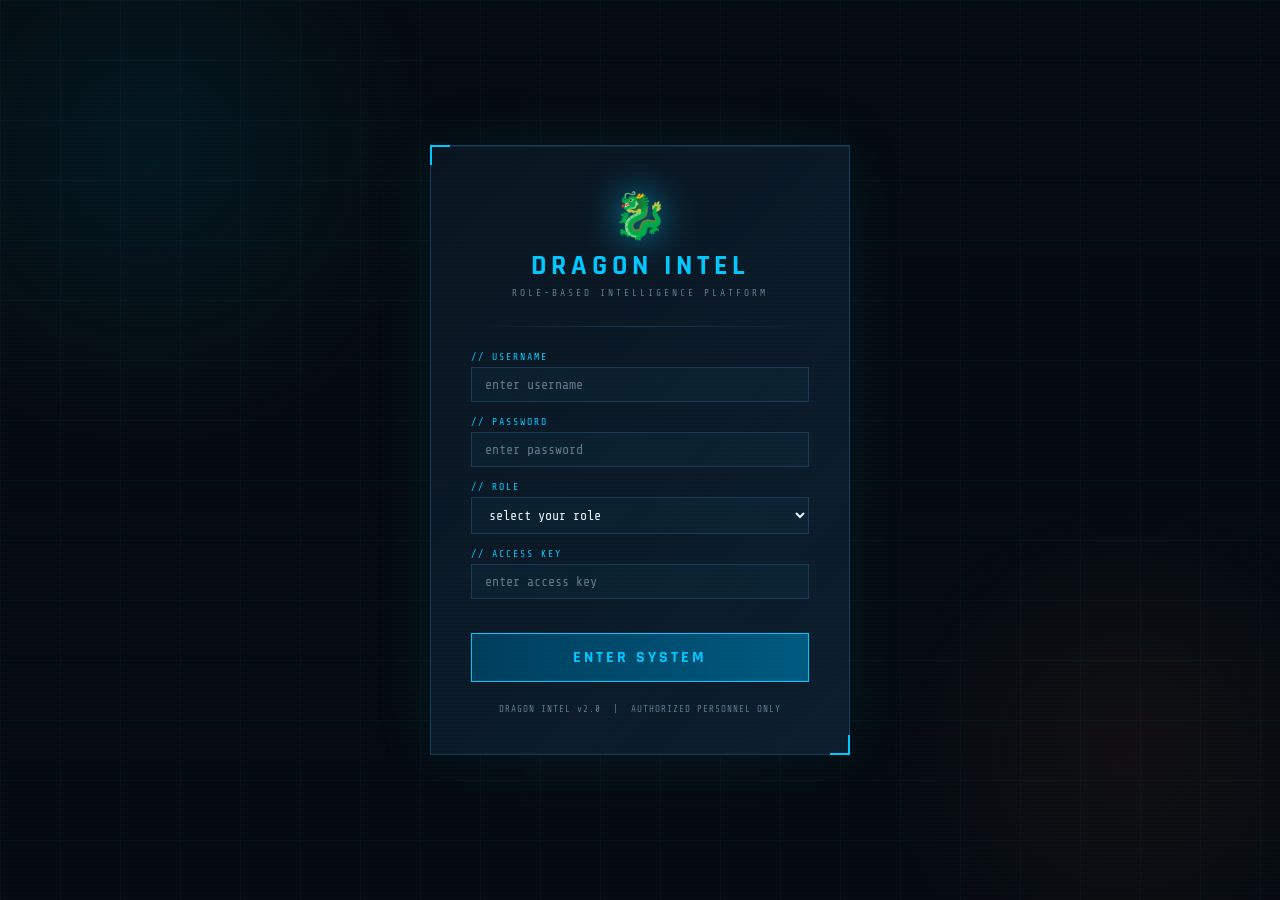
<file: index.html>
<!DOCTYPE html>
<html lang="en">
<head>
<meta charset="UTF-8"/>
<meta name="viewport" content="width=device-width,initial-scale=1"/>
<title>Dragon Intel — RBAC Intelligence Platform</title>
<link href="https://fonts.googleapis.com/css2?family=Rajdhani:wght@400;500;600;700&family=Share+Tech+Mono&family=Exo+2:wght@300;400;600&display=swap" rel="stylesheet"/>
<style>
*{margin:0;padding:0;box-sizing:border-box;}
:root{
  --bg:#050a0f;--surface:#0a1520;--panel:#0d1e2e;--border:#1a3a55;
  --accent:#00c8ff;--accent2:#ff6b35;--gold:#f0a500;--green:#00ff88;--red:#ff3355;
  --text:#c8dde8;--text-dim:#5a7a8a;--text-bright:#e8f4f8;
  --font-head:'Rajdhani',sans-serif;--font-mono:'Share Tech Mono',monospace;--font-body:'Exo 2',sans-serif;
}
html,body{height:100%;overflow:hidden;background:var(--bg);color:var(--text);font-family:var(--font-body);}
body::before{
  content:'';position:fixed;inset:0;
  background:repeating-linear-gradient(0deg,transparent,transparent 2px,rgba(0,200,255,0.012) 2px,rgba(0,200,255,0.012) 4px);
  pointer-events:none;z-index:9999;
}

/* LOGIN */
#page-login{position:fixed;inset:0;display:flex;align-items:center;justify-content:center;background:var(--bg);}
.login-bg{position:absolute;inset:0;overflow:hidden;}
.login-bg .grid{position:absolute;inset:0;
  background-image:linear-gradient(rgba(0,200,255,0.04) 1px,transparent 1px),linear-gradient(90deg,rgba(0,200,255,0.04) 1px,transparent 1px);
  background-size:60px 60px;animation:gridPan 20s linear infinite;}
@keyframes gridPan{from{background-position:0 0;}to{background-position:60px 60px;}}
.glow1{position:absolute;width:600px;height:600px;border-radius:50%;background:radial-gradient(circle,rgba(0,200,255,0.07) 0%,transparent 70%);top:-150px;left:-150px;animation:gp 5s ease-in-out infinite;}
.glow2{position:absolute;width:500px;height:500px;border-radius:50%;background:radial-gradient(circle,rgba(255,107,53,0.05) 0%,transparent 70%);bottom:-100px;right:-100px;animation:gp 5s ease-in-out infinite 2.5s;}
@keyframes gp{0%,100%{transform:scale(1);}50%{transform:scale(1.08);}}

.login-card{
  position:relative;z-index:1;width:420px;
  background:linear-gradient(135deg,rgba(10,21,32,0.98),rgba(13,30,46,0.98));
  border:1px solid var(--border);
  box-shadow:0 0 60px rgba(0,200,255,0.08),inset 0 1px 0 rgba(0,200,255,0.12);
  padding:40px;animation:cardIn 0.4s ease both;
}
@keyframes cardIn{from{opacity:0;transform:translateY(16px);}to{opacity:1;transform:translateY(0);}}
.login-card::before,.login-card::after{content:'';position:absolute;width:18px;height:18px;border-color:var(--accent);border-style:solid;}
.login-card::before{top:-1px;left:-1px;border-width:2px 0 0 2px;}
.login-card::after{bottom:-1px;right:-1px;border-width:0 2px 2px 0;}

.login-logo{text-align:center;margin-bottom:28px;}
.login-logo .dragon{font-size:2.8rem;display:block;filter:drop-shadow(0 0 18px rgba(0,200,255,0.7));}
.login-logo h1{font-family:var(--font-head);font-size:1.75rem;font-weight:700;letter-spacing:5px;color:var(--accent);margin-top:6px;}
.login-logo p{font-family:var(--font-mono);font-size:0.6rem;color:var(--text-dim);letter-spacing:3px;margin-top:4px;}
.divider{height:1px;background:linear-gradient(90deg,transparent,var(--border),transparent);margin-bottom:24px;}

.fl{margin-bottom:14px;}
.fl label{font-family:var(--font-mono);font-size:0.62rem;color:var(--accent);letter-spacing:2px;display:block;margin-bottom:5px;}
.fi{width:100%;background:rgba(0,200,255,0.04);border:1px solid var(--border);color:var(--text-bright);font-family:var(--font-mono);font-size:0.83rem;padding:9px 13px;outline:none;transition:all 0.2s;}
.fi:focus{border-color:var(--accent);background:rgba(0,200,255,0.07);box-shadow:0 0 12px rgba(0,200,255,0.08);}
.fi::placeholder{color:var(--text-dim);}
select.fi option{background:var(--panel);}
.key-hint{font-family:var(--font-mono);font-size:0.6rem;color:var(--gold);margin-top:5px;padding:5px 9px;background:rgba(240,165,0,0.07);border-left:2px solid var(--gold);display:none;}
.key-hint.on{display:block;}

.err-box{margin-top:10px;padding:7px 11px;background:rgba(255,51,85,0.09);border:1px solid rgba(255,51,85,0.3);color:var(--red);font-family:var(--font-mono);font-size:0.68rem;display:none;}
.err-box.on{display:block;}

.btn-enter{
  width:100%;margin-top:20px;padding:13px;
  background:linear-gradient(90deg,#003d5c,#005a80);border:1px solid var(--accent);
  color:var(--accent);font-family:var(--font-head);font-size:1rem;font-weight:700;letter-spacing:3px;
  cursor:pointer;transition:all 0.2s;position:relative;overflow:hidden;
}
.btn-enter:hover{box-shadow:0 0 22px rgba(0,200,255,0.25);background:linear-gradient(90deg,#004d70,#006a90);}
.btn-enter:disabled{opacity:0.45;cursor:not-allowed;}
.login-foot{margin-top:22px;text-align:center;font-family:var(--font-mono);font-size:0.58rem;color:var(--text-dim);letter-spacing:1px;}

/* APP SHELL */
#page-app{position:fixed;inset:0;display:none;flex-direction:row;}

/* SIDEBAR */
#sidebar{width:235px;min-width:235px;background:var(--surface);border-right:1px solid var(--border);display:flex;flex-direction:column;}
.sb-brand{padding:18px 18px 14px;border-bottom:1px solid var(--border);}
.sb-brand .lgo{font-size:1.5rem;filter:drop-shadow(0 0 8px rgba(0,200,255,0.5));}
.sb-brand h2{font-family:var(--font-head);font-size:1.05rem;font-weight:700;letter-spacing:3px;color:var(--accent);margin-top:3px;}
.sb-brand p{font-family:var(--font-mono);font-size:0.52rem;color:var(--text-dim);letter-spacing:2px;}
.sb-user{padding:12px 18px;border-bottom:1px solid var(--border);background:rgba(0,200,255,0.02);}
.sb-uname{font-family:var(--font-mono);font-size:0.78rem;color:var(--text-bright);}
.sb-role-badge{display:inline-block;margin-top:4px;padding:2px 7px;font-family:var(--font-mono);font-size:0.52rem;letter-spacing:1px;border:1px solid;}
.r-cl{color:#f0a500;border-color:#f0a500;background:rgba(240,165,0,0.09);}
.r-fi{color:#00ff88;border-color:#00ff88;background:rgba(0,255,136,0.09);}
.r-hr{color:#ff6b9d;border-color:#ff6b9d;background:rgba(255,107,157,0.09);}
.r-mk{color:#ff6b35;border-color:#ff6b35;background:rgba(255,107,53,0.09);}
.r-en{color:#00c8ff;border-color:#00c8ff;background:rgba(0,200,255,0.09);}
.r-em{color:#8899aa;border-color:#8899aa;background:rgba(136,153,170,0.09);}

.sb-nav{flex:1;padding:14px 0;overflow-y:auto;}
.nav-item{display:flex;align-items:center;gap:10px;padding:9px 18px;cursor:pointer;font-size:0.82rem;color:var(--text-dim);transition:all 0.15s;border-left:2px solid transparent;}
.nav-item:hover{color:var(--text);background:rgba(0,200,255,0.04);}
.nav-item.on{color:var(--accent);background:rgba(0,200,255,0.06);border-left-color:var(--accent);}
.nav-sep{height:1px;background:var(--border);margin:6px 18px;}
.sb-foot{padding:14px 18px;border-top:1px solid var(--border);}
.btn-logout{width:100%;padding:7px;background:transparent;border:1px solid rgba(255,51,85,0.3);color:rgba(255,51,85,0.65);font-family:var(--font-mono);font-size:0.62rem;letter-spacing:2px;cursor:pointer;transition:all 0.2s;}
.btn-logout:hover{border-color:var(--red);color:var(--red);background:rgba(255,51,85,0.07);}

/* MAIN */
#main{flex:1;display:flex;flex-direction:column;overflow:hidden;}
.topbar{height:48px;padding:0 22px;border-bottom:1px solid var(--border);background:var(--surface);display:flex;align-items:center;justify-content:space-between;flex-shrink:0;}
.tb-title{font-family:var(--font-head);font-size:0.95rem;font-weight:600;letter-spacing:2px;color:var(--text-bright);}
.tb-status{display:flex;align-items:center;gap:5px;font-family:var(--font-mono);font-size:0.58rem;color:var(--green);}
.sdot{width:6px;height:6px;border-radius:50%;background:var(--green);animation:blink 2s infinite;}
@keyframes blink{0%,100%{opacity:1;}50%{opacity:0.25;}}

/* PANELS */
.panel{flex:1;overflow:hidden;display:none;flex-direction:column;}
.panel.on{display:flex;}

/* CHAT */
#msgs{flex:1;overflow-y:auto;padding:18px 22px;display:flex;flex-direction:column;gap:14px;}
#msgs::-webkit-scrollbar{width:3px;}
#msgs::-webkit-scrollbar-thumb{background:var(--border);}
.msg{display:flex;gap:10px;animation:mIn 0.2s ease both;}
@keyframes mIn{from{opacity:0;transform:translateY(6px);}to{opacity:1;transform:translateY(0);}}
.msg.u{flex-direction:row-reverse;}
.av{width:30px;height:30px;display:flex;align-items:center;justify-content:center;font-size:0.85rem;flex-shrink:0;border:1px solid var(--border);background:var(--panel);}
.msg.u .av{background:rgba(0,200,255,0.08);border-color:rgba(0,200,255,0.25);}
.mb{max-width:72%;}
.mm{font-family:var(--font-mono);font-size:0.52rem;color:var(--text-dim);margin-bottom:3px;}
.msg.u .mm{text-align:right;}
.mt{padding:9px 13px;font-size:0.84rem;line-height:1.6;background:var(--panel);border:1px solid var(--border);color:var(--text);}
.msg.u .mt{background:rgba(0,200,255,0.06);border-color:rgba(0,200,255,0.18);color:var(--text-bright);}
.srcs{margin-top:5px;display:flex;gap:4px;flex-wrap:wrap;}
.stag{font-family:var(--font-mono);font-size:0.52rem;padding:2px 6px;background:rgba(240,165,0,0.09);border:1px solid rgba(240,165,0,0.3);color:var(--gold);}
.typing-dots{display:flex;gap:4px;align-items:center;padding:9px 13px;background:var(--panel);border:1px solid var(--border);}
.typing-dots span{width:5px;height:5px;border-radius:50%;background:var(--accent);animation:td 1s infinite;}
.typing-dots span:nth-child(2){animation-delay:.2s;}
.typing-dots span:nth-child(3){animation-delay:.4s;}
@keyframes td{0%,80%,100%{transform:translateY(0);}40%{transform:translateY(-5px);}}

.chat-bar{padding:14px 22px;border-top:1px solid var(--border);background:var(--surface);flex-shrink:0;}
.chat-row{display:flex;gap:8px;}
#ci{flex:1;background:rgba(0,200,255,0.04);border:1px solid var(--border);color:var(--text-bright);font-family:var(--font-body);font-size:0.86rem;padding:9px 14px;outline:none;resize:none;height:42px;transition:border-color 0.2s;}
#ci:focus{border-color:rgba(0,200,255,0.45);}
#ci::placeholder{color:var(--text-dim);}
#bs{padding:0 18px;background:var(--accent);border:none;color:var(--bg);font-family:var(--font-head);font-size:0.88rem;font-weight:700;letter-spacing:2px;cursor:pointer;transition:all 0.2s;}
#bs:hover{background:#33d4ff;box-shadow:0 0 18px rgba(0,200,255,0.35);}
#bs:disabled{background:var(--border);color:var(--text-dim);cursor:not-allowed;box-shadow:none;}
.chat-sub{font-family:var(--font-mono);font-size:0.55rem;color:var(--text-dim);margin-top:5px;}

/* HISTORY */
.hlist{flex:1;overflow-y:auto;padding:18px 22px;}
.hi{padding:12px 14px;border:1px solid var(--border);background:var(--panel);margin-bottom:7px;cursor:pointer;transition:all 0.15s;}
.hi:hover{border-color:rgba(0,200,255,0.28);background:rgba(0,200,255,0.03);}
.hq{font-size:0.84rem;color:var(--text-bright);margin-bottom:5px;}
.ha{font-size:0.74rem;color:var(--text-dim);line-height:1.5;}
.hm{font-family:var(--font-mono);font-size:0.52rem;color:var(--text-dim);margin-top:5px;}

/* DASHBOARD */
.dg{padding:20px 22px;display:grid;grid-template-columns:repeat(3,1fr);gap:14px;flex-shrink:0;}
.sc{padding:18px;background:var(--panel);border:1px solid var(--border);position:relative;overflow:hidden;}
.sc::after{content:'';position:absolute;top:0;left:0;right:0;height:2px;}
.sc.bl::after{background:var(--accent);}
.sc.gd::after{background:var(--gold);}
.sc.rd::after{background:var(--red);}
.sl{font-family:var(--font-mono);font-size:0.58rem;color:var(--text-dim);letter-spacing:2px;}
.sv{font-family:var(--font-head);font-size:2rem;font-weight:700;color:var(--text-bright);margin-top:3px;}
.ss{font-family:var(--font-mono);font-size:0.58rem;color:var(--text-dim);margin-top:3px;}
.dl{padding:0 22px 20px;flex:1;overflow-y:auto;}
.dl-title{font-family:var(--font-head);font-size:0.88rem;letter-spacing:2px;color:var(--text-bright);margin-bottom:10px;}
.lt{width:100%;border-collapse:collapse;}
.lt th{font-family:var(--font-mono);font-size:0.58rem;color:var(--accent);letter-spacing:1px;padding:7px 10px;text-align:left;border-bottom:1px solid var(--border);}
.lt td{font-family:var(--font-mono);font-size:0.68rem;color:var(--text);padding:7px 10px;border-bottom:1px solid rgba(26,58,85,0.4);}
.lt tr:hover td{background:rgba(0,200,255,0.025);}
.ok{color:var(--green);}
.deny{color:var(--red);}

/* UPLOAD */
.ua{padding:20px 22px;display:flex;flex-direction:column;gap:14px;overflow-y:auto;}
.dz{border:2px dashed var(--border);padding:36px;text-align:center;cursor:pointer;transition:all 0.2s;}
.dz:hover,.dz.drag{border-color:var(--accent);background:rgba(0,200,255,0.03);}
.dz .dzi{font-size:2.2rem;margin-bottom:8px;}
.dz p{font-family:var(--font-mono);font-size:0.68rem;color:var(--text-dim);}
.dz strong{color:var(--accent);}
.ul-list{display:flex;flex-direction:column;gap:7px;}
.ul-item{display:flex;align-items:center;justify-content:space-between;padding:9px 12px;background:var(--panel);border:1px solid var(--border);}
.ul-name{font-family:var(--font-mono);font-size:0.72rem;color:var(--text);}
.ul-role{font-family:var(--font-mono);font-size:0.58rem;padding:2px 6px;background:rgba(0,200,255,0.08);border:1px solid rgba(0,200,255,0.18);color:var(--accent);}

/* EMPTY */
.empty{flex:1;display:flex;flex-direction:column;align-items:center;justify-content:center;gap:10px;color:var(--text-dim);}
.empty .ei{font-size:2.8rem;opacity:0.25;}
.empty p{font-family:var(--font-mono);font-size:0.65rem;letter-spacing:2px;}

/* TOAST */
#toast{position:fixed;bottom:20px;right:20px;z-index:99999;display:flex;flex-direction:column;gap:7px;}
.ti{padding:9px 14px;font-family:var(--font-mono);font-size:0.68rem;border:1px solid;animation:tIn .25s ease both;min-width:210px;box-shadow:0 4px 18px rgba(0,0,0,0.5);}
@keyframes tIn{from{opacity:0;transform:translateX(24px);}to{opacity:1;transform:translateX(0);}}
.tok{background:rgba(0,255,136,0.09);border-color:rgba(0,255,136,0.3);color:var(--green);}
.terr{background:rgba(255,51,85,0.09);border-color:rgba(255,51,85,0.3);color:var(--red);}
.tinf{background:rgba(0,200,255,0.09);border-color:rgba(0,200,255,0.3);color:var(--accent);}
::-webkit-scrollbar{width:3px;height:3px;}::-webkit-scrollbar-thumb{background:var(--border);}
</style>
</head>
<body>

<!-- LOGIN -->
<div id="page-login">
  <div class="login-bg">
    <div class="grid"></div>
    <div class="glow1"></div>
    <div class="glow2"></div>
  </div>
  <div class="login-card">
    <div class="login-logo">
      <span class="dragon">🐉</span>
      <h1>DRAGON INTEL</h1>
      <p>ROLE-BASED INTELLIGENCE PLATFORM</p>
    </div>
    <div class="divider"></div>
    <div class="fl">
      <label>// USERNAME</label>
      <input class="fi" id="lu" type="text" placeholder="enter username" autocomplete="off"/>
    </div>
    <div class="fl">
      <label>// PASSWORD</label>
      <input class="fi" id="lp" type="password" placeholder="enter password"/>
    </div>
    <div class="fl">
      <label>// ROLE</label>
      <select class="fi" id="lr" onchange="showHint()">
        <option value="">select your role</option>
        <option value="C-Level">C-Level Executive</option>
        <option value="Finance">Finance</option>
        <option value="HR">Human Resources</option>
        <option value="Marketing">Marketing</option>
        <option value="Engineering">Engineering</option>
        <option value="Employee">Employee</option>
      </select>
    </div>
    <div class="fl">
      <label>// ACCESS KEY</label>
      <input class="fi" id="lk" type="password" placeholder="enter access key"/>
      <div class="key-hint" id="kh"></div>
    </div>
    <div class="err-box" id="lerr"></div>
    <button class="btn-enter" id="lbtn" onclick="doLogin()">ENTER SYSTEM</button>
    <div class="login-foot">DRAGON INTEL v2.0 &nbsp;|&nbsp; AUTHORIZED PERSONNEL ONLY</div>
  </div>
</div>

<!-- APP -->
<div id="page-app">
  <div id="sidebar">
    <div class="sb-brand">
      <div class="lgo">🐉</div>
      <h2>DRAGON</h2>
      <p>INTELLIGENCE PLATFORM</p>
    </div>
    <div class="sb-user">
      <div class="sb-uname" id="sb-u">—</div>
      <span class="sb-role-badge" id="sb-r">—</span>
    </div>
    <div class="sb-nav">
      <div class="nav-item on" id="n-chat" onclick="nav('chat')">💬 &nbsp;Chat</div>
      <div class="nav-item" id="n-history" onclick="nav('history')">📋 &nbsp;History</div>
      <div class="nav-sep"></div>
      <div class="nav-item" id="n-upload" onclick="nav('upload')">📁 &nbsp;Upload Docs</div>
      <div class="nav-item" id="n-users" style="display:none" onclick="nav('users')">👥 &nbsp;User Management</div>
      <div class="nav-item" id="n-dashboard" style="display:none" onclick="nav('dashboard')">📊 &nbsp;Dashboard</div>
    </div>
    <div class="sb-foot">
      <button class="btn-logout" onclick="doLogout()">⏻ LOGOUT</button>
    </div>
  </div>

  <div id="main">
    <div class="topbar">
      <span class="tb-title" id="tb">CHAT INTERFACE</span>
      <span class="tb-status"><span class="sdot"></span>SYSTEM ONLINE</span>
    </div>

    <!-- CHAT -->
    <div class="panel on" id="p-chat">
      <div id="msgs">
        <div class="empty" id="ce"><div class="ei">🐉</div><p>ASK DRAGON INTEL ANYTHING</p></div>
      </div>
      <div class="chat-bar">
        <div class="chat-row">
          <textarea id="ci" placeholder="Ask anything within your access level…" onkeydown="ck(event)"></textarea>
          <button id="bs" onclick="send()">SEND</button>
        </div>
        <div class="chat-sub">Enter to send · Shift+Enter for new line</div>
      </div>
    </div>

    <!-- HISTORY -->
    <div class="panel" id="p-history">
      <div class="hlist" id="hlist">
        <div class="empty"><div class="ei">📋</div><p>NO HISTORY YET</p></div>
      </div>
    </div>

    <!-- UPLOAD -->
    <div class="panel" id="p-upload">
      <div class="ua">
        <div class="dz" id="dz" onclick="document.getElementById('fi').click()"
          ondragover="event.preventDefault();this.classList.add('drag')"
          ondragleave="this.classList.remove('drag')"
          ondrop="onDrop(event)">
          <div class="dzi">📂</div>
          <p><strong>Click to upload</strong> or drag &amp; drop</p>
          <p style="margin-top:5px">PDF, TXT, MD — max 10MB</p>
        </div>
        <input type="file" id="fi" accept=".pdf,.txt,.md" onchange="upload(this.files[0])"/>
        <div class="fl">
          <label>// DEPARTMENT</label>
          <select class="fi" id="udept">
            <option value="finance">Finance</option>
            <option value="hr">HR</option>
            <option value="marketing">Marketing</option>
            <option value="engineering">Engineering</option>
            <option value="general">General</option>
          </select>
        </div>
        <div class="ul-list" id="ulist"></div>
      </div>
    </div>

    <!-- USERS PANEL -->
    <div class="panel" id="p-users">
      <div class="ua" style="gap:20px;">
        <div style="display:flex;justify-content:space-between;align-items:center;">
          <div style="font-family:var(--font-head);font-size:1rem;letter-spacing:2px;color:var(--text-bright);">USER MANAGEMENT</div>
          <button onclick="showAddUser()" style="padding:7px 16px;background:var(--accent);border:none;color:var(--bg);font-family:var(--font-head);font-size:0.8rem;font-weight:700;letter-spacing:2px;cursor:pointer;">+ ADD USER</button>
        </div>

        <!-- Add user form -->
        <div id="add-user-form" style="display:none;background:var(--panel);border:1px solid var(--border);padding:20px;">
          <div style="font-family:var(--font-mono);font-size:0.65rem;color:var(--accent);letter-spacing:2px;margin-bottom:14px;">// NEW USER</div>
          <div style="display:grid;grid-template-columns:1fr 1fr;gap:10px;margin-bottom:10px;">
            <div>
              <label style="font-family:var(--font-mono);font-size:0.6rem;color:var(--accent);display:block;margin-bottom:4px;">USERNAME</label>
              <input id="nu-username" class="fi" type="text" placeholder="username"/>
            </div>
            <div>
              <label style="font-family:var(--font-mono);font-size:0.6rem;color:var(--accent);display:block;margin-bottom:4px;">PASSWORD</label>
              <input id="nu-password" class="fi" type="password" placeholder="password"/>
            </div>
          </div>
          <div style="margin-bottom:14px;">
            <label style="font-family:var(--font-mono);font-size:0.6rem;color:var(--accent);display:block;margin-bottom:4px;">ROLE</label>
            <select id="nu-role" class="fi">
              <option value="C-Level">C-Level</option>
              <option value="Finance">Finance</option>
              <option value="HR">HR</option>
              <option value="Marketing">Marketing</option>
              <option value="Engineering">Engineering</option>
              <option value="Employee">Employee</option>
            </select>
          </div>
          <div style="display:flex;gap:10px;">
            <button onclick="addUser()" style="padding:8px 20px;background:var(--green);border:none;color:var(--bg);font-family:var(--font-head);font-size:0.8rem;font-weight:700;letter-spacing:2px;cursor:pointer;">CREATE</button>
            <button onclick="document.getElementById('add-user-form').style.display='none'" style="padding:8px 20px;background:transparent;border:1px solid var(--border);color:var(--text-dim);font-family:var(--font-mono);font-size:0.65rem;cursor:pointer;">CANCEL</button>
          </div>
        </div>

        <!-- User list -->
        <div id="user-list" class="ul-list"></div>
      </div>
    </div>

    <!-- DASHBOARD -->
    <div class="panel" id="p-dashboard">
      <div class="dg">
        <div class="sc bl"><div class="sl">TOTAL QUERIES</div><div class="sv" id="dq">—</div><div class="ss">all time</div></div>
        <div class="sc gd"><div class="sl">TOTAL USERS</div><div class="sv" id="du">—</div><div class="ss">registered</div></div>
        <div class="sc rd"><div class="sl">ACCESS DENIED</div><div class="sv" id="dd">—</div><div class="ss">unauthorized attempts</div></div>
      </div>
      <div class="dl">
        <div class="dl-title">RECENT ACTIVITY LOG</div>
        <table class="lt">
          <thead><tr><th>USER</th><th>ROLE</th><th>QUERY</th><th>STATUS</th><th>TIME</th></tr></thead>
          <tbody id="dlogs"></tbody>
        </table>
      </div>
    </div>
  </div>
</div>

<div id="toast"></div>

<script>
const API_URL = "http://127.0.0.1:8000";
const KEYS={'C-Level':'CEO-2030','Finance':'FIN-2030','HR':'HRM-2030','Marketing':'MKT-2030','Engineering':'ENG-2030','Employee':'EMP-2030'};
const RCLS={'C-Level':'r-cl','Finance':'r-fi','HR':'r-hr','Marketing':'r-mk','Engineering':'r-en','Employee':'r-em'};
const PANELS=['chat','history','upload','users','dashboard'];
const TITLES={chat:'CHAT INTERFACE',history:'QUERY HISTORY',upload:'DOCUMENT UPLOAD',users:'USER MANAGEMENT',dashboard:'ANALYTICS DASHBOARD'};

let token=null,me=null,myRole=null;

function toast(m,t='inf'){
  const el=document.createElement('div');
  el.className='ti t'+t;el.textContent=m;
  document.getElementById('toast').appendChild(el);
  setTimeout(()=>el.remove(),3000);
}
function esc(s){return String(s||'').replace(/&/g,'&amp;').replace(/</g,'&lt;').replace(/>/g,'&gt;');}
function md(s){
  // Simple markdown: **bold**, *italic*, \n -> <br>
  return esc(s)
    .replace(/\*\*(.+?)\*\*/g,'<strong>$1</strong>')
    .replace(/\*(.+?)\*/g,'<em>$1</em>')
    .replace(/\n/g,'<br>');
}
function ts(s){if(!s)return'—';try{return new Date(s).toLocaleTimeString('en',{hour:'2-digit',minute:'2-digit'});}catch{return'—';}}
function hdrs(){return{Authorization:`Bearer ${token}`,'Content-Type':'application/json'};}

function showHint(){
  const r=document.getElementById('lr').value;
  const h=document.getElementById('kh');
  if(r&&KEYS[r]){h.textContent='◈ Key: '+KEYS[r];h.classList.add('on');}
  else h.classList.remove('on');
}

async function doLogin(){
  const u=document.getElementById('lu').value.trim();
  const p=document.getElementById('lp').value;
  const r=document.getElementById('lr').value;
  const k=document.getElementById('lk').value.trim();
  const e=document.getElementById('lerr');
  const b=document.getElementById('lbtn');
  e.classList.remove('on');
  if(!u||!p||!r||!k){e.textContent='⚠ All fields required.';e.classList.add('on');return;}
  if(KEYS[r]&&k!==KEYS[r]){e.textContent='⚠ Invalid access key for selected role.';e.classList.add('on');return;}
  b.disabled=true;b.textContent='AUTHENTICATING…';
  try{
    const fd=new FormData();fd.append('username',u);fd.append('password',p);
    const res=await fetch(`${API_URL}/login`,{method:'POST',body:fd});
    if(!res.ok){const d=await res.json();throw new Error(d.detail||'Authentication failed');}
    const d=await res.json();
    token=d.access_token;me=u;myRole=r;
    enterApp();
  }catch(err){
    e.textContent='⚠ '+err.message;e.classList.add('on');
    b.disabled=false;b.textContent='ENTER SYSTEM';
  }
}

function enterApp(){
  document.getElementById('page-login').style.display='none';
  document.getElementById('page-app').style.display='flex';
  document.getElementById('sb-u').textContent=me;
  const rb=document.getElementById('sb-r');
  rb.textContent=myRole;rb.className='sb-role-badge '+(RCLS[myRole]||'r-em');
  if(myRole==='C-Level'){
    document.getElementById('n-dashboard').style.display='flex';
    document.getElementById('n-upload').style.display='flex';
    document.getElementById('n-users').style.display='flex';
  } else {
    document.getElementById('n-upload').style.display='none';
    document.getElementById('n-users').style.display='none';
  }
  addBot(`Welcome, <strong>${esc(me)}</strong>. Authenticated as <strong>${esc(myRole)}</strong>. How can I assist you?`,[]);
  loadUploads();
  toast('Authentication successful','ok');
}

function doLogout(){
  token=null;me=null;myRole=null;
  document.getElementById('page-app').style.display='none';
  document.getElementById('page-login').style.display='flex';
  ['lu','lp','lk'].forEach(id=>document.getElementById(id).value='');
  document.getElementById('lr').value='';
  document.getElementById('kh').classList.remove('on');
  document.getElementById('lerr').classList.remove('on');
  document.getElementById('lbtn').disabled=false;document.getElementById('lbtn').textContent='ENTER SYSTEM';
  document.getElementById('msgs').innerHTML='<div class="empty" id="ce"><div class="ei">🐉</div><p>ASK DRAGON INTEL ANYTHING</p></div>';
  document.getElementById('n-dashboard').style.display='none';
  nav('chat');
  toast('Logged out','inf');
}

function nav(name){
  PANELS.forEach(p=>{
    document.getElementById('p-'+p).classList.toggle('on',p===name);
    const n=document.getElementById('n-'+p);
    if(n)n.classList.toggle('on',p===name);
  });
  document.getElementById('tb').textContent=TITLES[name]||name.toUpperCase();
  if(name==='history')loadHistory();
  if(name==='dashboard')loadDash();
  if(name==='upload')loadUploads();
}

// CHAT
function ck(e){if(e.key==='Enter'&&!e.shiftKey){e.preventDefault();send();}}

function addUser(text){
  const ce=document.getElementById('ce');if(ce)ce.remove();
  const el=document.createElement('div');el.className='msg u';
  el.innerHTML=`<div class="av">👤</div><div class="mb"><div class="mm">${esc(me)} · ${ts(new Date())}</div><div class="mt">${esc(text)}</div></div>`;
  document.getElementById('msgs').appendChild(el);scr();
}

function addBot(html,srcs){
  const el=document.createElement('div');el.className='msg';
  const sh=srcs&&srcs.length?`<div class="srcs">${srcs.map(s=>`<span class="stag">◈ ${esc(s)}</span>`).join('')}</div>`:'';
  el.innerHTML=`<div class="av">🐉</div><div class="mb"><div class="mm">Dragon Intel · ${ts(new Date())}</div><div class="mt">${html}</div>${sh}</div>`;
  document.getElementById('msgs').appendChild(el);scr();
}

function addTyping(){
  const el=document.createElement('div');el.className='msg';el.id='typ';
  el.innerHTML=`<div class="av">🐉</div><div class="mb"><div class="typing-dots"><span></span><span></span><span></span></div></div>`;
  document.getElementById('msgs').appendChild(el);scr();
}
function rmTyping(){const t=document.getElementById('typ');if(t)t.remove();}
function scr(){const m=document.getElementById('msgs');m.scrollTop=m.scrollHeight;}

async function send(){
  const inp=document.getElementById('ci');
  const q=inp.value.trim();if(!q||!token)return;
  inp.value='';document.getElementById('bs').disabled=true;
  addUser(q);addTyping();
  try{
    const res=await fetch(`${API_URL}/chat`,{method:'POST',headers:hdrs(),body:JSON.stringify({query:q})});
    rmTyping();
    if(!res.ok){const d=await res.json();addBot(`<span style="color:var(--red)">⚠ ${esc(d.detail||'Error')}</span>`,[]);}
    else{const d=await res.json();addBot(md(d.answer),d.sources||[]);}
  }catch(err){
    rmTyping();
    addBot(`<span style="color:var(--red)">⚠ Cannot reach backend. Is it running on port 8000?</span>`,[]);
  }
  document.getElementById('bs').disabled=false;inp.focus();
}

// HISTORY
async function loadHistory(){
  if(!token)return;
  try{
    const res=await fetch(`${API_URL}/history`,{headers:{Authorization:`Bearer ${token}`}});
    if(!res.ok)return;
    const d=await res.json();
    const list=document.getElementById('hlist');
    const items=d.history||[];
    if(!items.length){list.innerHTML='<div class="empty"><div class="ei">📋</div><p>NO HISTORY YET</p></div>';return;}
    list.innerHTML=items.map(h=>`
      <div class="hi">
        <div class="hq">▶ ${esc(h.query||h.message||'')}</div>
        <div class="ha">${esc((h.response||h.answer||'').slice(0,120))}${(h.response||h.answer||'').length>120?'…':''}</div>
        <div class="hm">${ts(h.timestamp)} · ${esc(h.role||myRole)}</div>
      </div>`).join('');
  }catch(e){}
}

// DASHBOARD
async function loadDash(){
  if(!token)return;
  try{
    const res=await fetch(`${API_URL}/dashboard`,{headers:{Authorization:`Bearer ${token}`}});
    if(!res.ok){toast('Access denied','err');return;}
    const d=await res.json();
    document.getElementById('dq').textContent=d.total_queries??'—';
    document.getElementById('du').textContent=d.total_users??'—';
    document.getElementById('dd').textContent=d.unauthorized_attempts??'—';
    const logs=d.recent_logs||[];
    document.getElementById('dlogs').innerHTML=logs.map(l=>`
      <tr>
        <td>${esc(l.username)}</td><td>${esc(l.role)}</td>
        <td>${esc((l.query||'').slice(0,38))}${(l.query||'').length>38?'…':''}</td>
        <td class="${l.status==='Denied'?'deny':'ok'}">${esc(l.status)}</td>
        <td>${ts(l.timestamp)}</td>
      </tr>`).join('')||'<tr><td colspan="5" style="text-align:center;color:var(--text-dim)">No logs yet</td></tr>';
  }catch(e){toast('Dashboard error','err');}
}

// UPLOADS
async function loadUploads(){
  if(!token)return;
  try{
    const res=await fetch(`${API_URL}/uploads`,{headers:{Authorization:`Bearer ${token}`}});
    if(!res.ok)return;
    const d=await res.json();
    const files=d.files||[];
    document.getElementById('ulist').innerHTML=files.map(f=>`
      <div class="ul-item">
        <span class="ul-name">◈ ${esc(f.filename)}</span>
        <span class="ul-role">${esc(f.department)}</span>
      </div>`).join('');
  }catch(e){}
}

async function upload(file){
  if(!file||!token)return;
  const dept=document.getElementById('udept').value;
  const fd=new FormData();fd.append('file',file);fd.append('department',dept);
  toast('Uploading…','inf');
  try{
    const res=await fetch(`${API_URL}/upload`,{method:'POST',headers:{Authorization:`Bearer ${token}`},body:fd});
    if(!res.ok){const d=await res.json();throw new Error(d.detail);}
    toast('Upload successful','ok');loadUploads();
  }catch(e){toast('Upload failed: '+e.message,'err');}
}

function onDrop(e){
  e.preventDefault();document.getElementById('dz').classList.remove('drag');
  const f=e.dataTransfer.files[0];if(f)upload(f);
}

document.getElementById('lk').addEventListener('keydown',e=>{if(e.key==='Enter')doLogin();});

// ── USER MANAGEMENT ─────────────────────────────────────
function showAddUser(){
  const f = document.getElementById('add-user-form');
  f.style.display = f.style.display==='none' ? 'block' : 'none';
}

async function loadUsers(){
  if(!token) return;
  try{
    const res = await fetch(`${API_URL}/admin/users`,{headers:{Authorization:`Bearer ${token}`}});
    if(!res.ok) return;
    const d = await res.json();
    const list = document.getElementById('user-list');
    const RCLS2 = {'C-Level':'role-clevel','Finance':'role-finance','HR':'role-hr','Marketing':'role-marketing','Engineering':'role-engineering','Employee':'role-employee'};
    list.innerHTML = d.users.map(u=>`
      <div class="ul-item" style="display:grid;grid-template-columns:1fr 1fr 1fr auto;align-items:center;gap:10px;">
        <span class="ul-name">◈ ${esc(u.username)}</span>
        <span class="sb-role-badge ${RCLS2[u.role]||'r-em'}">${esc(u.role)}</span>
        <select onchange="updateRole('${esc(u.username)}',this.value)" style="background:var(--panel);border:1px solid var(--border);color:var(--text);font-family:var(--font-mono);font-size:0.6rem;padding:3px 6px;outline:none;">
          ${['C-Level','Finance','HR','Marketing','Engineering','Employee'].map(r=>`<option value="${r}" ${r===u.role?'selected':''}>${r}</option>`).join('')}
        </select>
        <button onclick="deleteUser('${esc(u.username)}')" style="padding:3px 8px;background:rgba(255,51,85,0.1);border:1px solid rgba(255,51,85,0.3);color:var(--red);font-family:var(--font-mono);font-size:0.6rem;cursor:pointer;">✕</button>
      </div>`).join('');
  }catch(e){}
}

async function addUser(){
  const username = document.getElementById('nu-username').value.trim();
  const password = document.getElementById('nu-password').value;
  const role     = document.getElementById('nu-role').value;
  if(!username||!password){toast('Fill all fields','err');return;}
  const fd = new FormData();
  fd.append('username',username);fd.append('password',password);fd.append('role',role);
  try{
    const res = await fetch(`${API_URL}/admin/users`,{method:'POST',headers:{Authorization:`Bearer ${token}`},body:fd});
    const d = await res.json();
    if(!res.ok){toast(d.detail,'err');return;}
    toast(d.message,'ok');
    document.getElementById('nu-username').value='';
    document.getElementById('nu-password').value='';
    document.getElementById('add-user-form').style.display='none';
    loadUsers();
  }catch(e){toast('Error creating user','err');}
}

async function deleteUser(username){
  if(!confirm(`Delete user "${username}"?`)) return;
  try{
    const res = await fetch(`${API_URL}/admin/users/${username}`,{method:'DELETE',headers:{Authorization:`Bearer ${token}`}});
    const d = await res.json();
    if(!res.ok){toast(d.detail,'err');return;}
    toast(d.message,'ok');
    loadUsers();
  }catch(e){toast('Error deleting user','err');}
}

async function updateRole(username, role){
  const fd = new FormData();
  fd.append('role', role);
  try{
    const res = await fetch(`${API_URL}/admin/users/${username}/role`,{method:'PUT',headers:{Authorization:`Bearer ${token}`},body:fd});
    const d = await res.json();
    if(!res.ok){toast(d.detail,'err');return;}
    toast(`${username} → ${role}`,'ok');
  }catch(e){toast('Error updating role','err');}
}
</script>
</body>
</html>
</file>
